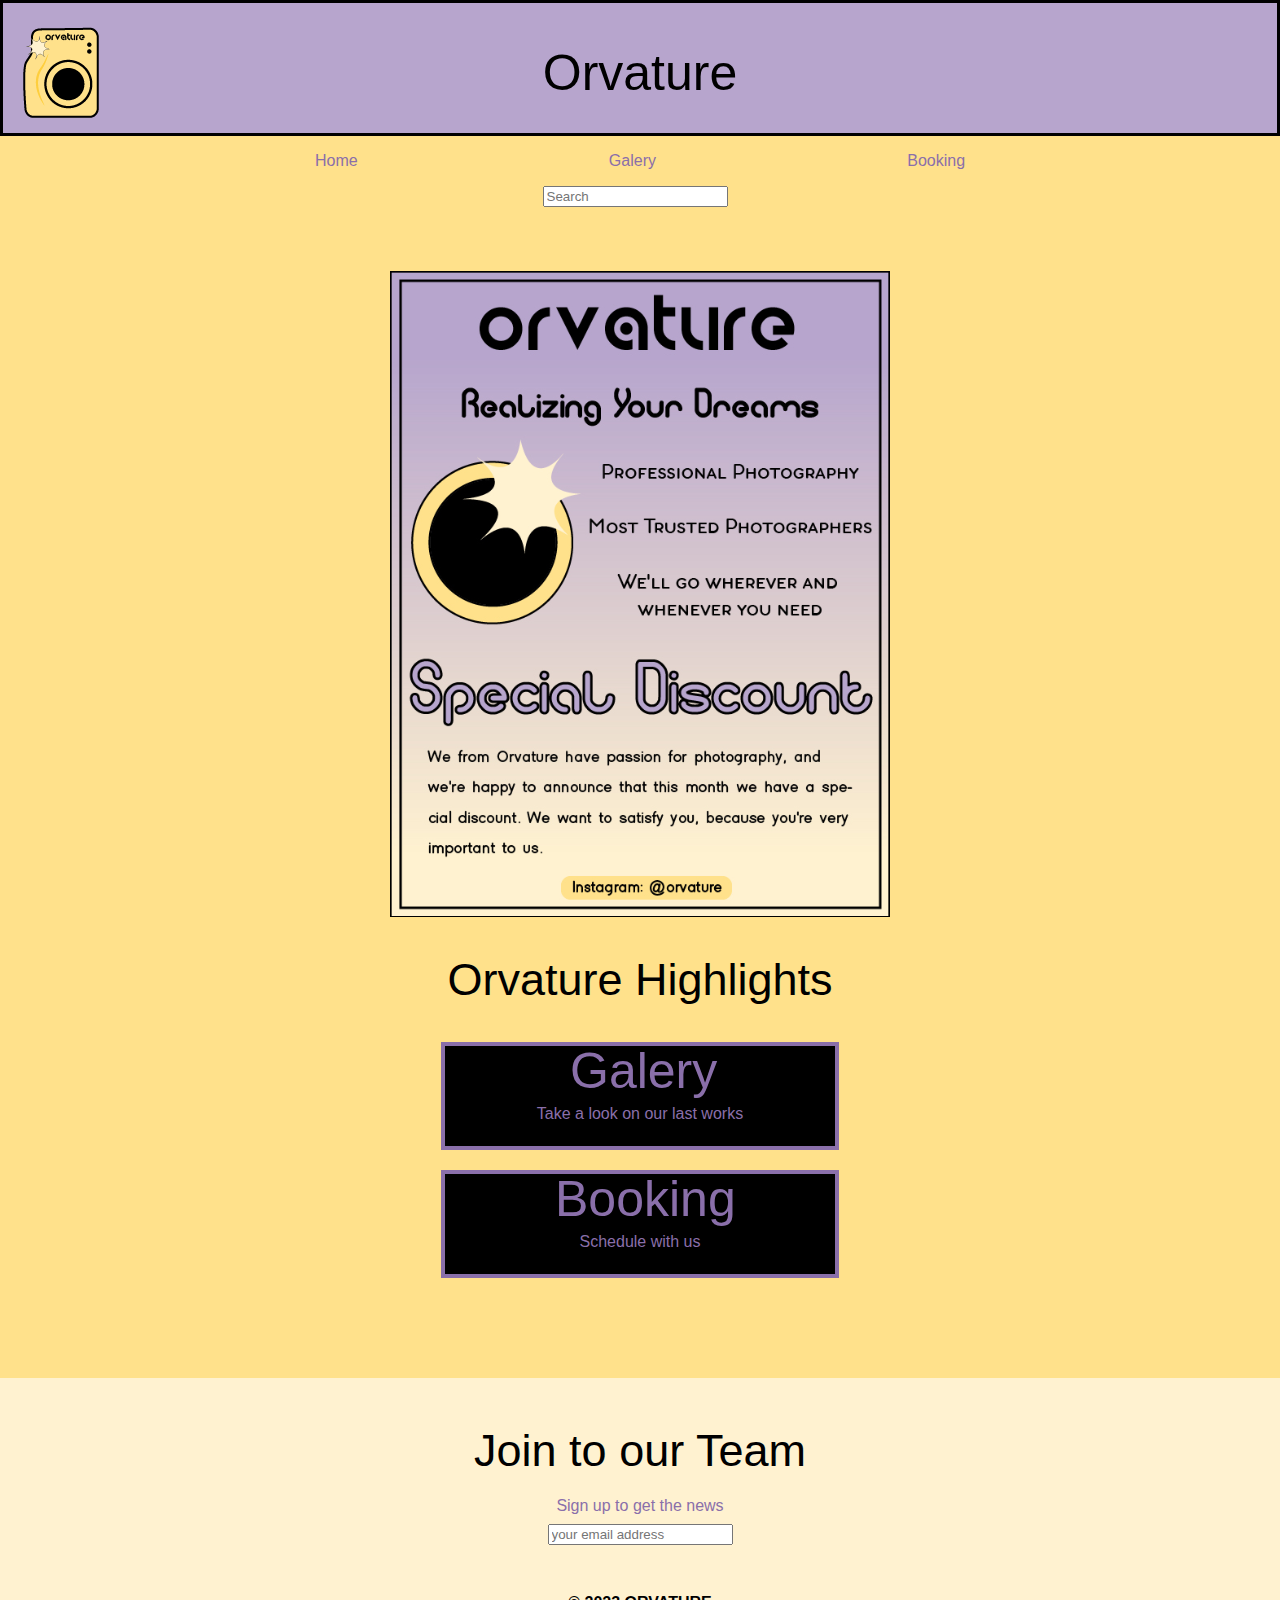
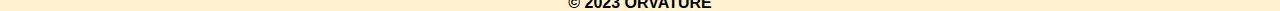
<file: index.html>
<!DOCTYPE html>
<html lang="en">
<head>
  <meta charset="UTF-8">
  <meta http-equiv="X-UA-Compatible" content="IE=edge">
  <meta name="viewport" content="width=device-width, initial-scale=1.0">
  <title>ORVATURE</title>
  <link rel="stylesheet" href="css/main.css">
</head>

<body>
  <!--Here are the skip links-->
  <div class="container">
    <ul class="skip-links">
      <li><a href="#nav" aria-label="Add skip to main nav">main nav</a></li>
      <li><a href="#main" aria-label="Add skip to main content">main content</a></li>
      <li><a href="#join" aria-label="Add skip to join to our team">join to our team</a></li>
    </ul>
    <!--end of skip links-->

    <!--here starts the layout-->
    <div class="header-box">
      <div class="logo">
        <img src="image/logo.png" alt="logo">
      </div>  
      <h1>Orvature</h1>
      <nav id="nav">
        <ul>
          <li><a href="index.html">Home</a></li>
          <li><a href="galery.html">Galery</a></li>
          <li><a href="booking.html">Booking</a></li>
        </ul>
      </nav>
    </div>
  </div>
  <!--end of the layout-->

  <!--main content containig poster ads, and animated 
  links-->
  <main id="main">
    <div class="content-div">
      <div class="search-nav">
        <input type="text" placeholder="Search">
      </div>
        <!--I used source srcset to create resposive
        images as asked on the assignment-->
        <picture aria-details="posterAds">
          <source srcset=
            "image/poster-400_x_517.jpg"
            media="(max-width: 576px)">
          <source srcset=
            "image/poster-500_x_646.jpg"
            media="(min-width: 576px)">
            <img src="image/poster.jpg" alt="poster-ads">
        </picture>
      <h2>Orvature Highlights</h2>
      <!--I used divs to create animated boxes-->
      <div class="box1">
        <a class="boxlink1" href="booking.html">Galery</a>
        <h3>Take a look on our last works</h3>
      </div>
      <div class="box2">
        <a class="boxlink2" href="booking.html">Booking</a>
        <h3>Schedule with us</h3>
      </div>
    </div>
  </main>
  <!--end of main content-->

  <!--footer containing email label to join and &copy-->
  <div class="footer">
    <!--I used span here only to add the skip link join-->
    <span id="join"></span>
      <h4>Join to our Team</h4>
      <h3>Sign up to get the news</h3>
      <form>
        <div class="email">
          <label for="email"></label>
          <input type="text" class="form-control" id="email" name="email" placeholder="your email address" required>
        </div>
      </form>
    <footer>&copy; 2023 ORVATURE</footer>
  </div>
  <!--end of footer-->
</body>
</html>
</file>
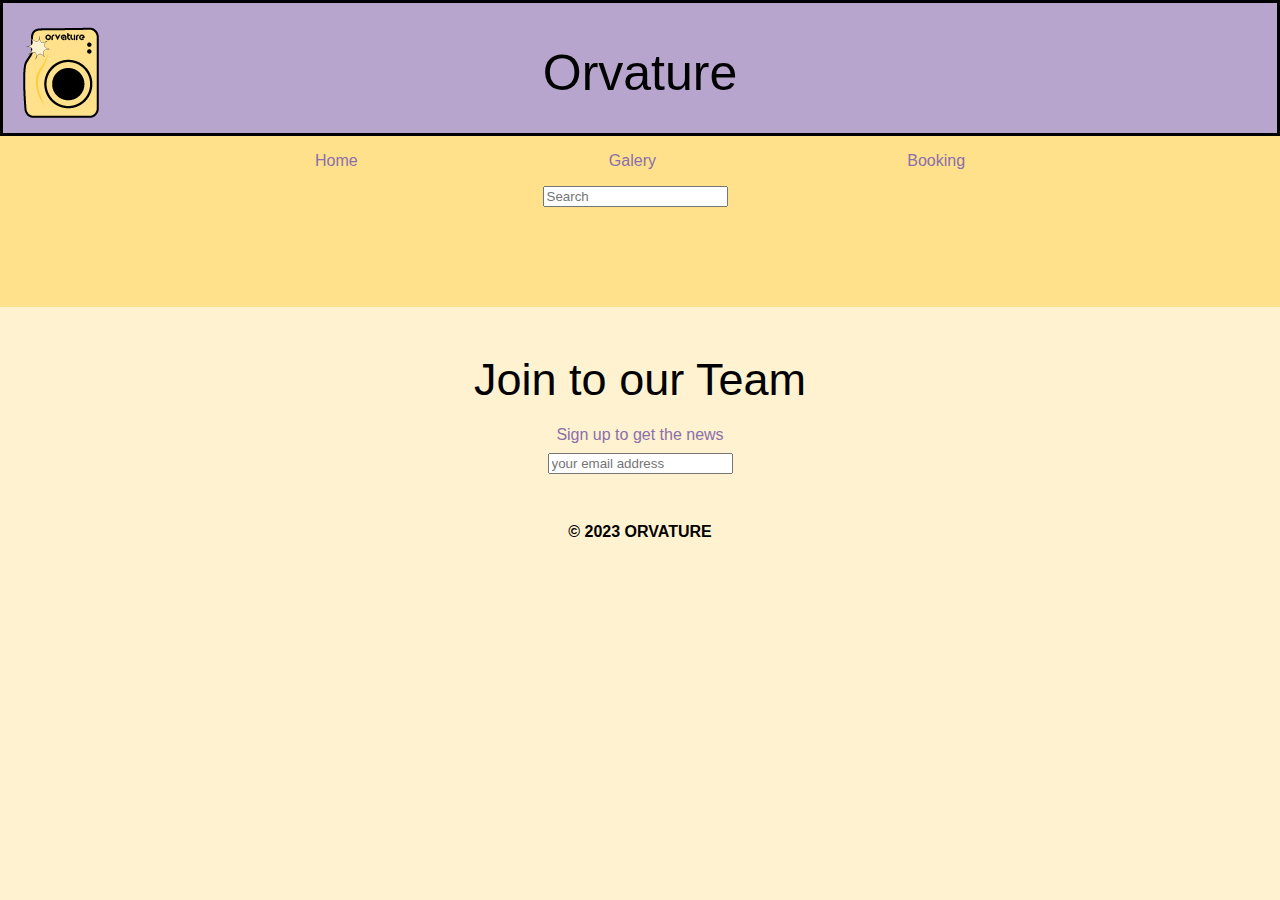
<file: booking.html>
<!DOCTYPE html>
<html lang="en">
<head>
  <meta charset="UTF-8">
  <meta http-equiv="X-UA-Compatible" content="IE=edge">
  <meta name="viewport" content="width=device-width, initial-scale=1.0">
  <title>ORVATURE</title>
  <link rel="stylesheet" href="css/main.css">
</head>

<body>
    <div class="header-box">
      <div class="logo">
        <img src="image/logo.png" alt="logo">
      </div>
    <h1>Orvature</h1>
    <nav>
        <ul>
          <li><a href="index.html">Home</a></li>
          <li><a href="galery.html">Galery</a></li>
          <li><a href="booking.html">Booking</a></li>
        </ul>
      </div>
    </nav>
  </div>
  <div class="content-div">
    <div class="search-nav">
      <input type="text" placeholder="Search">
    </div>
  </div>
  <div class="footer">
    <h4>Join to our Team</h4>
    <h3>Sign up to get the news</h3>
    <form>
      <div class="email">
          <label class="form-control-label" for="firstName"></label>
          <input type="text" class="form-control" id="email" name="email" placeholder="your email address" required/>
      </div>
    </form>
    <footer>&copy; 2023 ORVATURE</footer>
  </div>
</body>
</html>
</file>
<file: css/main.css>
/* http://meyerweb.com/eric/tools/css/reset/ 
   v2.0 | 20110126
   License: none (public domain)
*/

html, body, div, span, applet, object, iframe,
h1, h2, h3, h4, h5, h6, p, blockquote, pre,
a, abbr, acronym, address, big, cite, code,
del, dfn, em, img, ins, kbd, q, s, samp,
small, strike, strong, sub, sup, tt, var,
b, u, i, center,
dl, dt, dd, ol, ul, li,
fieldset, form, label, legend,
table, caption, tbody, tfoot, thead, tr, th, td,
article, aside, canvas, details, embed, 
figure, figcaption, footer, header, hgroup, 
menu, nav, output, ruby, section, summary,
time, mark, audio, video {
	margin: 0;
	padding: 0;
	border: 0;
	font-size: 100%;
	font: inherit;
	vertical-align: baseline;
}
/* HTML5 display-role reset for older browsers */
article, aside, details, figcaption, figure, 
footer, header, hgroup, menu, nav, section {
	display: block;
}
body {
	line-height: 1;
}
ol, ul {
	list-style: none;
}
blockquote, q {
	quotes: none;
}
blockquote:before, blockquote:after,
q:before, q:after {
	content: '';
	content: none;
}
table {
	border-collapse: collapse;
	border-spacing: 0;
}



/* My CSS */

body {
  font-family: Helvetica, Arial, sans-serif;
  background-color: #fff2d0;
}
.header-box {
  background-color: #b7a5cd;
  border: 3px solid black;
  padding: 20px;
  height: 90px;
}
/*For the layout I could use grid, but is easy to just
positioning usign absolute for logo and relative for
the others components*/
.logo {
  position: absolute;
}
h1 {
  position: relative;
  font-size: 50px;
  text-align: center;
  padding-top: 25px;
}
nav {
  margin-top: -65px;
}
li { 
  position: relative;
  margin-bottom: 15px;
  text-align: end;
}
a {
  text-decoration: none;
  color: black;
}
a:hover {
  color:#ffe18b;
}
/*Used :focus to press the tab key and access different
links on a webpage. */
a:focus {
  outline: 3px solid black;
  } 
/*used it to hide the skip links*/
.skip-links a {
  position: absolute;
  top: -15em;
  left: 2em;
  background-color: black;
  color:white;
  font-weight: bold;
}
.skip-links a:focus{
  top: 0;
}
/*end layout*/

.content-div {
  background-color: #ffe18b;
  padding-bottom: 100px;
 }
 .search-nav {
  display: block;
  text-align: right;
  padding-right: 10px;
  padding-top: 20px;
 }
h2 {
  text-align: center;
  font-size: 45px;
  padding: 40px;
}
img {
  display: block;
  padding-top: 5%;
  margin-right: auto;
  margin-left: auto;
}
.box1 {
  position: relative;
  background-color: #b7a5cd;
  width: 390px;
  height: 100px;
  border: 4px solid black;
  margin: auto;
}
.box2 {
    position: relative;
    background-color: #b7a5cd;
    width: 390px;
    height: 100px;
    border: 4px solid black;
    margin: auto;
    margin-top: 20px;
  }
.boxlink1 {
  font-size: 50px;
  padding-top: 8px;
  padding-left: 125px;
}
.boxlink2 {
  font-size: 50px;
  padding-top: 8px;
  padding-left: 110px;
}
h3 {
  padding-top: 10px;
  text-align: center;
}
h4 {
  font-size: 45px;
  text-align: center;
  padding: 15px;
  padding-top: 50px;
}
.footer {
  text-align: center;
}
footer {
  margin-top: 50px;
  font-weight: bold;
}
.email {
  margin: 10px;
}

/*I used simple animation, one to transform and the other
to change colors*/
.box1:hover {
  animation-name: growandshrink;
  animation-duration:2.2s;
  animation-timing-function: ease-in-out;
  animation-iteration-count: infinite;
  cursor: pointer;
}
@keyframes growandshrink {
  100% {background-color: #b7a5cd;
       transform: scale(1);}
  75% {background-color: #ffe18b;
      transform: scale(1, 0.5);}
  25% {background-color: #fff2d0;
      transform: scale(1, 1.5);}
}
.box2:hover {
  animation-name: changecolor;
  background-color: #b7a5cd;
  animation-duration:3s;
  animation-timing-function: ease-in-out;
  animation-iteration-count: infinite;
  cursor: pointer;
}
@keyframes changecolor{
  100% {background-color: #b7a5cd;}
  60% {background-color: #ffe18b;}
  20% {background-color: #fff2d0;}
  }

  /*I chose to use media queries to make my website
  responsive while I can stylish it a little more*/
@media screen and (min-width: 576px) {
  nav {
    padding-top: 120px;
    text-align: center;
  }
  li { 
    display: inline-block;
    position: relative;
    margin-left: 10%;
    margin-right: 10%;
    text-align: center;
  }
  h3 {
    color: #8a6faa;
  }
  a {
    position: relative;
    color: #8a6faa;
  }
  a:hover {
    color: #fff2d0;
  }
  .skip-links {
    position: absolute;
    margin: -7px;
  }
  .search-nav {
    display: block;
    text-align: center;
    float: none;
    padding-top: 50px;
    text-align: center;
  }
  .box1 {
    position: relative;
    background-color: black;
    width: 390px;
    height: 100px;
    border: 4px solid #8a6faa;;
    margin: auto;
  }
  .box2 {
      position: relative;
      background-color: black;
      width: 390px;
      height: 100px;
      border: 4px solid #8a6faa;;
      margin: auto;
      margin-top: 20px;
  }
}
</file>
